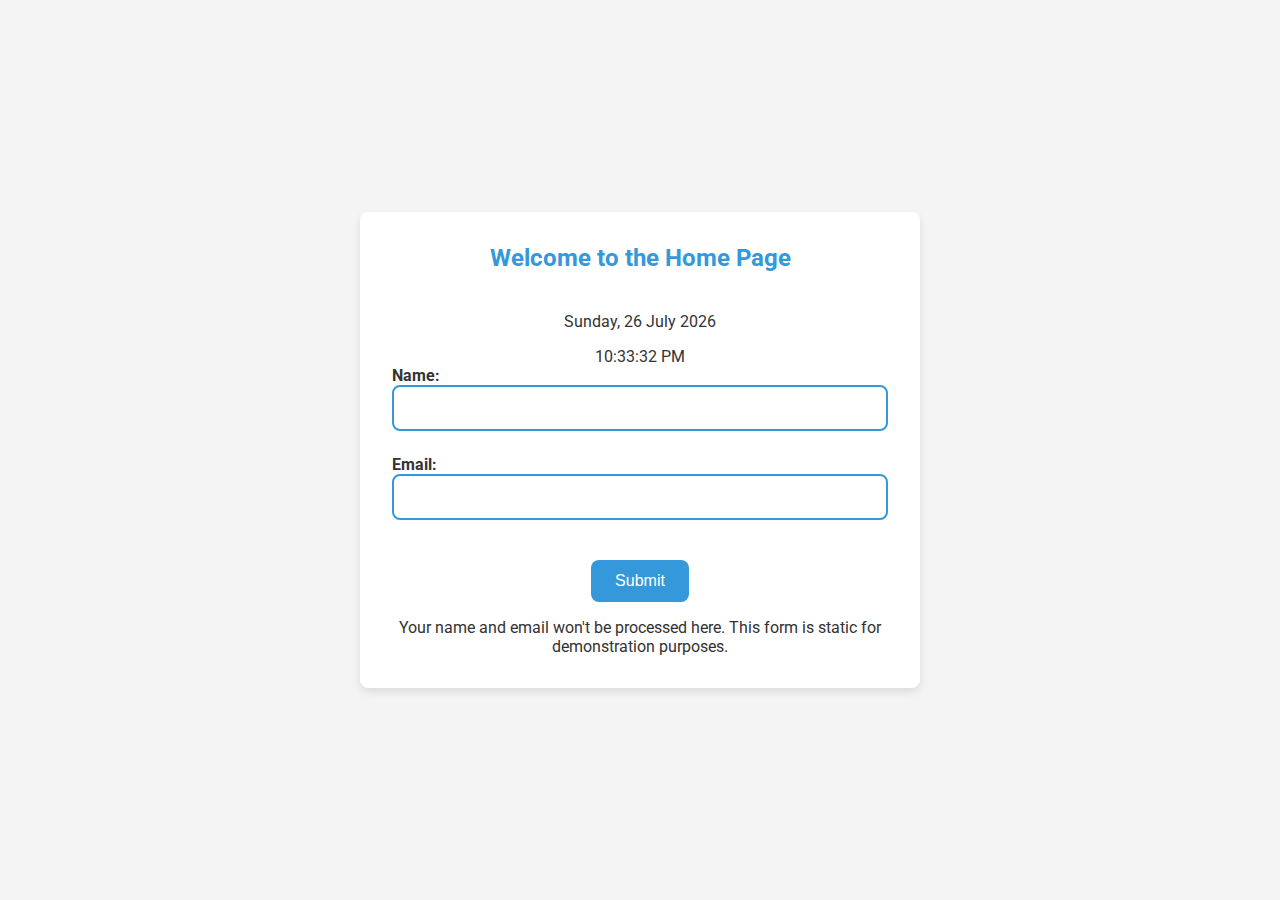
<file: index.html>
<!DOCTYPE html>
<html lang="en">
<head>
    <meta charset="UTF-8">
    <meta name="viewport" content="width=device-width, initial-scale=1.0">
    <title>Home Page</title>
    <link rel="stylesheet" href="styles.css">
    <script src="script.js" defer></script>
    <link href="https://fonts.googleapis.com/css2?family=Roboto:wght@400;700&display=swap" rel="stylesheet">
</head>
<body>
    <div class="container-body">
        <div class="container">
            <h1 class="main-text">Welcome to the Home Page</h1>
            <div>
                <p id="currentDate"></p>
                <p id="currentTime"></p>
            </div>
            <form action="#" method="post" class="login-form">
                <div class="form-group">
                    <label for="name">Name:</label>
                    <input type="text" id="name" name="name" required>
                </div>

                <div class="form-group">
                    <label for="email">Email:</label>
                    <input type="email" id="email" name="email" required>
                </div>

                <div class="button-group">
                    <button type="submit">Submit</button>
                </div>
            </form>

            <p>Your name and email won't be processed here. This form is static for demonstration purposes.</p>
            
        </div>
    </div>
</body>
</html>
</file>
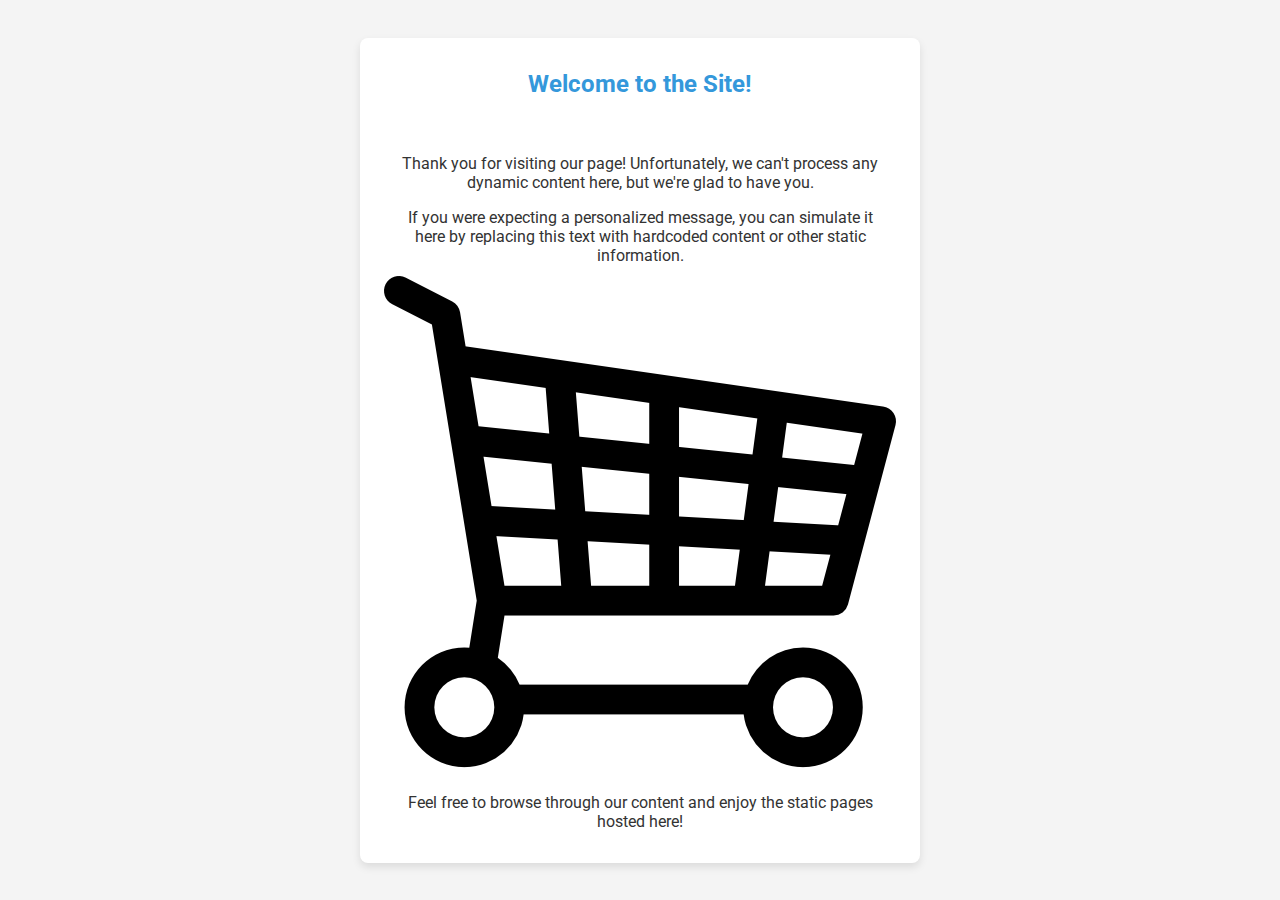
<file: welcome.html>
<!DOCTYPE html>
<html lang="en">
<head>
    <meta charset="UTF-8">
    <meta name="viewport" content="width=device-width, initial-scale=1.0">
    <title>Welcome Page</title>
    <link rel="stylesheet" href="styles.css">
    <link href="https://fonts.googleapis.com/css2?family=Roboto:wght@400;700&display=swap" rel="stylesheet">
</head>
<body>
    <div class="container-body">
        <div class="container">
            <h1 class="main-text">Welcome to the Site!</h1>
            <div>
                <p id="currentDate"></p>
                <p id="currentTime"></p>
            </div>
            <p>Thank you for visiting our page! Unfortunately, we can't process any dynamic content here, but we're glad to have you.</p>
            <p>If you were expecting a personalized message, you can simulate it here by replacing this text with hardcoded content or other static information.</p>
            <img src="cart-icon.png" alt="Cart Icon" class="cart-icon">
            <p>Feel free to browse through our content and enjoy the static pages hosted here!</p>
        </div>
    </div>
</body>
</html>
</file>
<file: styles.css>
* {
    margin: 0;
    padding: 0;
    box-sizing: border-box;
}

:root {
    --primary-color: #3498db;
    --secondary-color: #f4f4f4;
    --accent-color: #2980b9;
    --text-color: #333;
    --white-color: #fff;
    --font-family: 'Roboto', sans-serif;
    --border-radius: 8px;
    --box-shadow: 0 4px 8px rgba(0, 0, 0, 0.1);
    --padding-main: 1rem;
    --padding-btn: 0.75rem 1.5rem;
    --gap-grid: 20px;
}

body {
    font-family: var(--font-family);
    background-color: var(--secondary-color);
    color: var(--text-color);
    display: flex;
    justify-content: center;
    align-items: center;
    height: 100vh;
}

.container-body {
    width: 100%;
    max-width: 600px;
    padding: 20px;
}

.container {
    background: var(--white-color);
    border-radius: var(--border-radius);
    box-shadow: var(--box-shadow);
    padding: 2rem;
    display: flex;
    flex-direction: column;
    align-items: center;
}

.main-text {
    font-size: 1.5rem;
    font-weight: bold;
    margin-bottom: 1.5rem;
    color: var(--primary-color);
}

.login-form {
    width: 100%;
    display: flex;
    flex-direction: column;
}

.login-form .form-group {
    margin-bottom: 1.5rem;
}

.login-form label {
    margin-bottom: 0.5rem;
    font-weight: bold;
}

.login-form input {
    width: 100%;
    padding: 0.75rem;
    border: 2px solid var(--primary-color);
    border-radius: var(--border-radius);
    font-size: 1rem;
    transition: border-color 0.3s;
}

.login-form input:focus {
    border-color: var(--accent-color);
    outline: none;
}

.button-group {
    display: flex;
    justify-content: center;
}

.button-group button {
    padding: var(--padding-btn);
    margin-top: 1rem;
    border: none;
    border-radius: var(--border-radius);
    background: var(--primary-color);
    color: var(--white-color);
    font-size: 1rem;
    cursor: pointer;
    transition: background 0.3s, transform 0.2s;
}

.button-group button:hover {
    background: var(--accent-color);
    transform: translateY(-2px);
}

p {
    margin-top: 1rem;
    text-align: center;
}

.cart-icon img {
    width: 30px;
    height: 30px;
    margin-top: 1rem;
}
</file>
